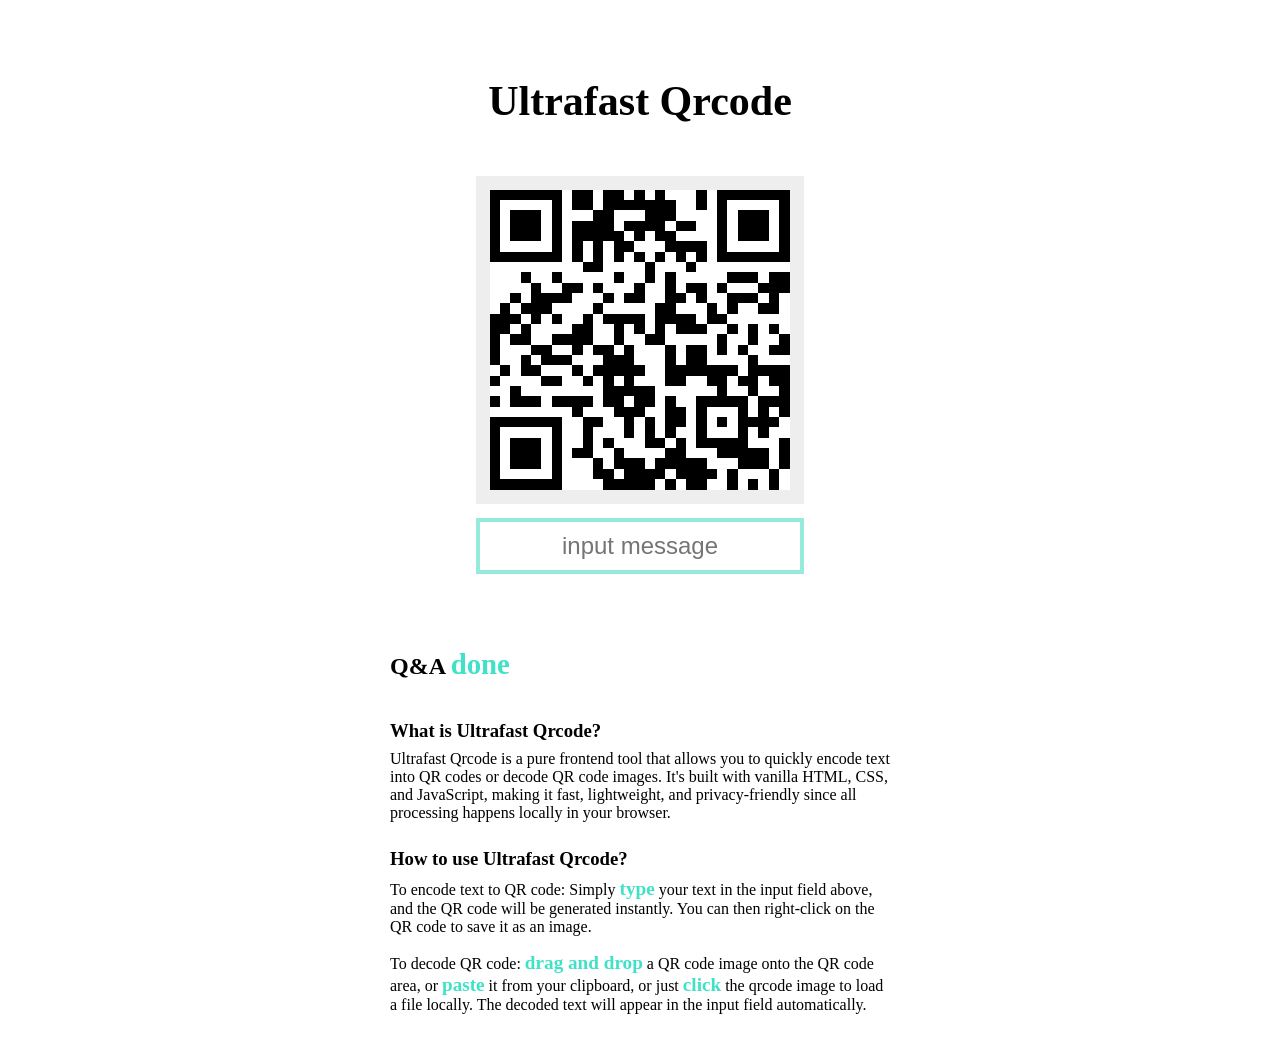
<file: index.html>
<!DOCTYPE html>
<html lang="en">
  <head>
    <meta charset="UTF-8" />
    <meta name="viewport" content="width=device-width, initial-scale=1.0" />
    <meta name="color-scheme" content="dark light" />
    <title>Ultrafast Qrcode</title>
    <meta
      name="description"
      content="Ultrafast Qrcode is a tool to encode a text or decode a qrcode image online, ultrafast with pure html + css + js"
    />
    <meta name="keywords" content="ultrafast, qrcode, encode, decode, online, frontend tool" />
    <link rel="stylesheet" href="index.css" />
    <link rel="shortcut icon" href="favicon.svg" type="image/x-icon" />
    <script src="qrcode.min.js"></script>
    <script src="qrcode-decoder@0.3.1.min.js"></script>
  </head>
  <body>
    <div id="root">
      <h1 id="title">Ultrafast Qrcode</h1>
      <div id="qrcode">
        <div id="hover-text">Paste / Drag</div>
      </div>
      <input id="input" type="text" placeholder="input message" />
      <div id="QA">
        <h2>Q&A <span id="gotit">done</span></h2>
        <h3>What is Ultrafast Qrcode?</h3>
        <p>
          Ultrafast Qrcode is a pure frontend tool that allows you to quickly encode text into QR codes or decode QR code images. It's built with
          vanilla HTML, CSS, and JavaScript, making it fast, lightweight, and privacy-friendly since all processing happens locally in your browser.
        </p>

        <h3>How to use Ultrafast Qrcode?</h3>
        <p>
          To encode text to QR code: Simply <span>type</span> your text in the input field above, and the QR code will be generated instantly. You can
          then right-click on the QR code to save it as an image.
        </p>
        <p>
          To decode QR code: <span>drag and drop</span> a QR code image onto the QR code area, or <span>paste</span> it from your clipboard, or just
          <span>click</span> the qrcode image to load a file locally. The decoded text will appear in the input field automatically.
        </p>
      </div>
    </div>
    <script src="index.js"></script>
    <!-- Google tag (gtag.js) -->
    <script async src="https://www.googletagmanager.com/gtag/js?id=G-LG7T949K7E"></script>
    <script>
      window.dataLayer = window.dataLayer || []
      function gtag() {
        dataLayer.push(arguments)
      }
      gtag('js', new Date())

      gtag('config', 'G-LG7T949K7E')
    </script>
    <script>
      if ('serviceWorker' in navigator) {
        window.addEventListener('load', () => {
          navigator.serviceWorker
            .register('/sw.js')
            .then(registration => {
              console.log('Service Worker registered with scope:', registration.scope)
            })
            .catch(error => {
              console.error('Service Worker registration failed:', error)
            })
        })
      }
    </script>
  </body>
</html>
</file>
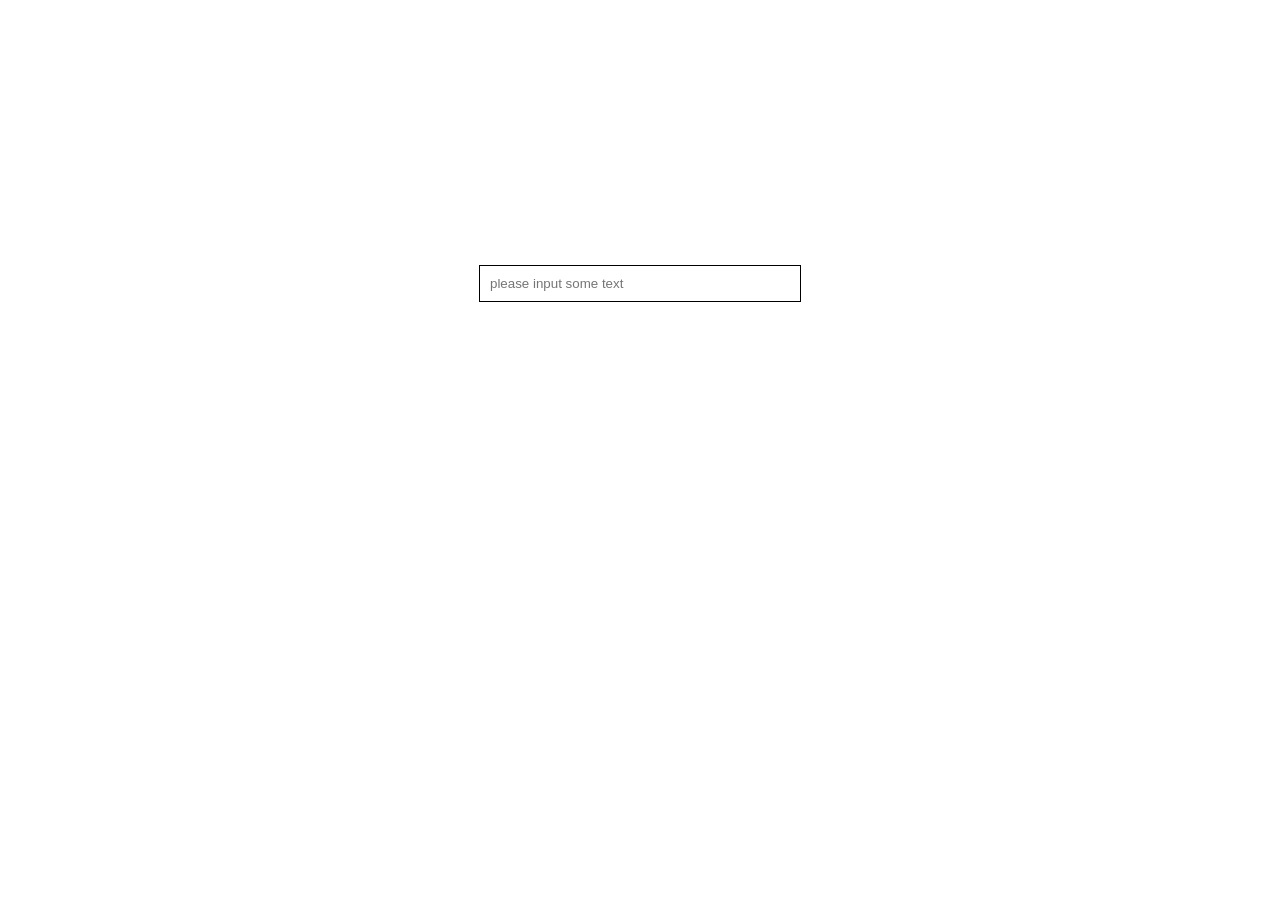
<file: qrcode.html>
<!DOCTYPE html>
<html lang="en">
  <head>
    <meta charset="UTF-8" />
    <meta name="viewport" content="width=device-width, initial-scale=1.0" />
    <meta name="color-scheme" content="dark light" />
    <title>qrcode encode</title>
    <script src="./qrcode.min.js"></script>
  </head>
  <body style="margin: 0">
    <div style="display: flex; flex-direction: column; align-items: center; justify-content: center; height: 100vh; gap: 10px">
      <input id="input" style="width: 300px; border: 1px solid #000; padding: 10px" type="text" placeholder="please input some text" />
      <div id="qrcode" style="padding: 10px; background-color: #fff"></div>
    </div>
    <script type="text/javascript">
      var qrcode = new QRCode(document.getElementById('qrcode'), {
        text: '',
        width: 300,
        height: 300,
        colorDark: '#000000',
        colorLight: '#ffffff',
        correctLevel: QRCode.CorrectLevel.H,
      })

      document.getElementById('input').addEventListener('input', () => {
        const input = document.getElementById('input').value
        qrcode.makeCode(input)
      })
    </script>
  </body>
</html>
</file>
<file: index.css>
body {
  margin: 0px;
}

#root {
  display: flex;
  flex-direction: column;
  align-items: center;
  justify-content: center;
  /* height: 100vh; */
  margin-top: 80px;
  gap: 14px;
}

#title {
  font-size: 42px;
  margin: 0;
  line-height: 1;
  margin-bottom: 40px;
}

#qrcode {
  padding: 10px;
  background-color: #eee;
  border: 4px dashed transparent;
  position: relative;
  display: flex;
  align-items: center;
  justify-content: center;
  width: 300px;
  height: 300px;
}

#hover-text {
  display: none;
  position: absolute;
  top: 50%;
  left: 50%;
  transform: translate(-50%, -50%);
  color: black;

  background-color: #96eadc;
  padding: 6px 20px;
  font-size: 26px;
  font-weight: bold;
  z-index: 10;
  cursor: default;
  white-space: nowrap;
  pointer-events: none;
}

#qrcode img {
  width: auto;
  max-width: 300px;
  height: auto;
  max-height: 300px;
}

#qrcode:hover {
  border-color: #96eadc;
}

#qrcode:hover img {
  opacity: 0.1;
}

#qrcode:hover #hover-text {
  display: block;
}

#qrcode.drag-over {
  border-color: #96eadc;
}

#qrcode.drag-over img {
  opacity: 0.1;
}

#qrcode.drag-over #hover-text {
  display: block;
}

#input {
  width: 300px;
  border: 4px solid #96eadc;
  padding: 10px;
  text-align: center;
  font-size: x-large;
}

#QA {
  margin: 40px 0 40px;
  padding: 0 30px;
  max-width: 500px;
  min-width: 328px;
  display: flex;
  flex-direction: column;
}

#QA h3 {
  margin: 1em 0 0em;
}

#QA p {
  margin: 0.5em 0;
}

#QA span {
  font-weight: bolder;
  color: #40e2c7;
  font-size: larger;
}

#gotit:hover{
  cursor: pointer;
  color: #96eadc;
}
</file>
